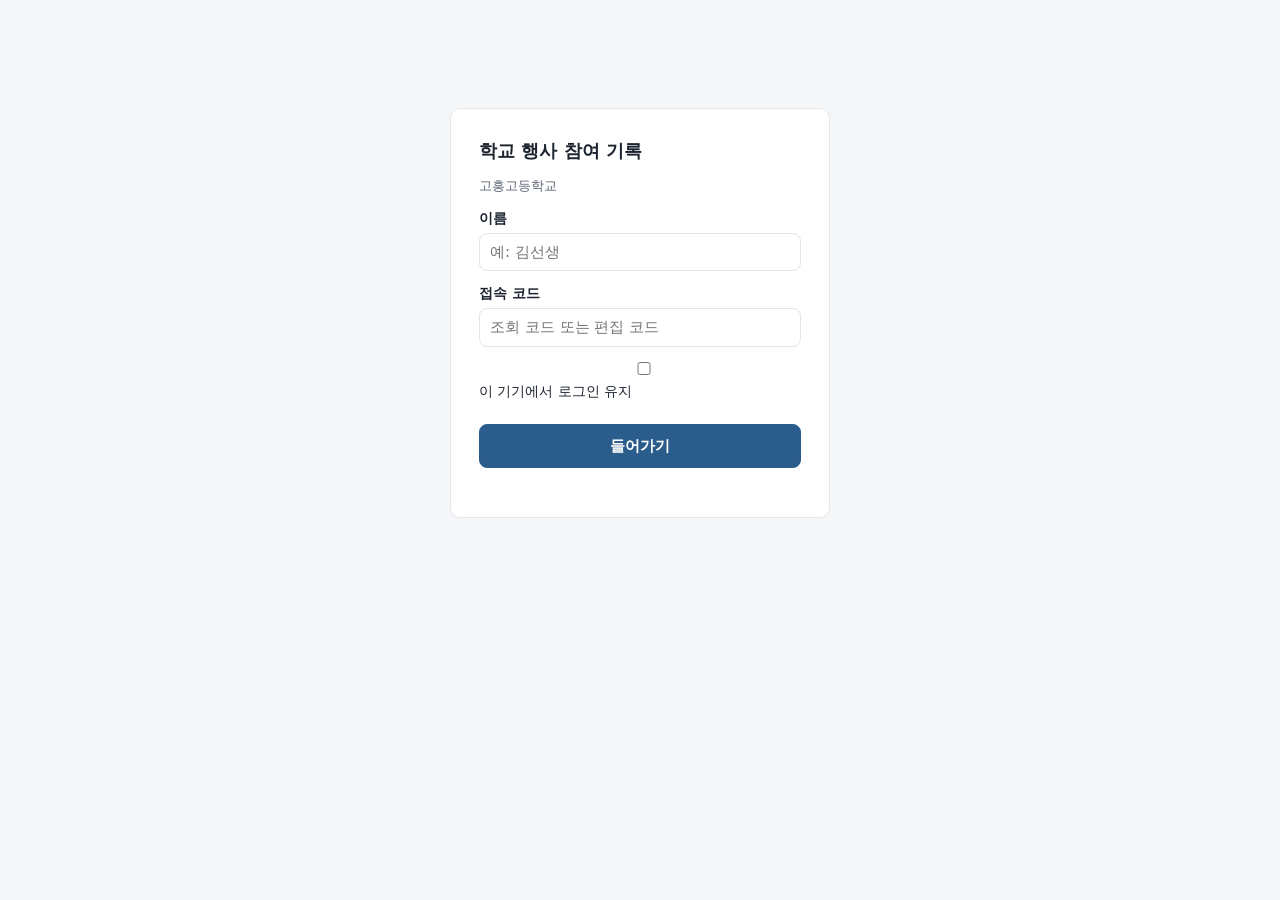
<file: index.html>
<!DOCTYPE html>
<html lang="ko">
<head>
<meta charset="utf-8">
<meta name="viewport" content="width=device-width, initial-scale=1">
<title>학교 행사 참여 기록</title>
<link rel="stylesheet" href="style.css">
</head>
<body>
<div id="app"><div class="boot">불러오는 중…</div></div>
<div id="print"></div>
<dialog id="dlg"></dialog>
<div id="toast" role="status" aria-live="polite"></div>
<script src="config.js"></script>
<script src="app.js"></script>
</body>
</html>
</file>
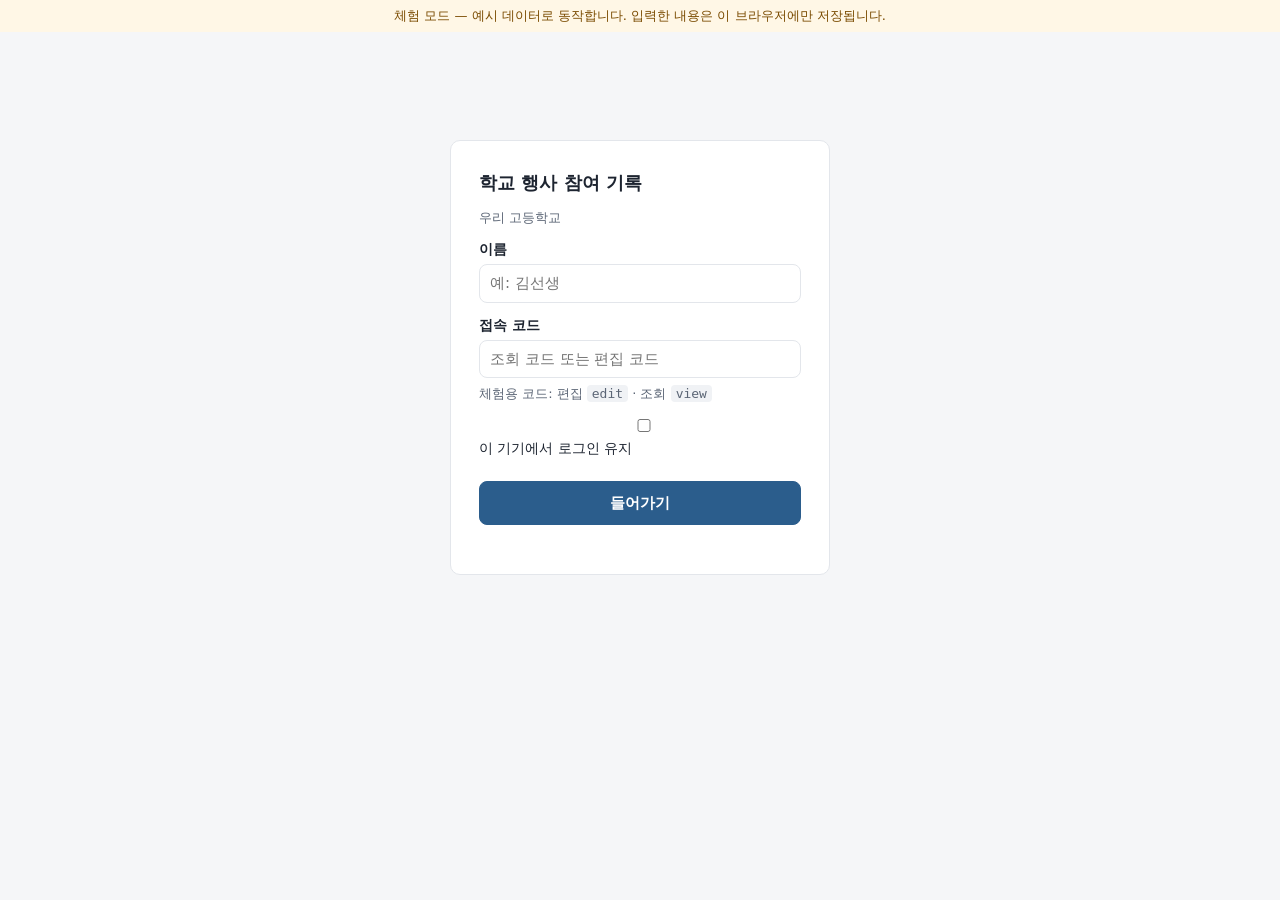
<file: Index.html>
<!DOCTYPE html>
<html lang="ko">
<head>
<base target="_top">
<meta charset="utf-8">
<style>
:root{
  --bg:#f5f6f8; --card:#fff; --ink:#1d2430; --sub:#5b6575; --line:#e3e6eb;
  --pri:#2b5d8c; --pri-2:#e8f0f8; --ok:#2e7d55; --warn:#b4541a; --bad:#c0392b;
  --r:10px;
  font-family:"Pretendard","Apple SD Gothic Neo","Malgun Gothic","Noto Sans KR",system-ui,sans-serif;
  color:var(--ink); background:var(--bg); font-size:15px; line-height:1.5;
}
*{box-sizing:border-box}
body{margin:0}
button,input,select,textarea{font:inherit;color:inherit}
button{cursor:pointer}
.boot{padding:40px;text-align:center;color:var(--sub)}

/* 상단 */
.top{background:var(--card);border-bottom:1px solid var(--line);position:sticky;top:0;z-index:5}
.top-in{max-width:1280px;margin:0 auto;padding:10px 20px;display:flex;align-items:center;gap:16px;flex-wrap:wrap}
.brand{font-weight:700;font-size:17px}
.brand small{display:block;font-weight:400;font-size:12px;color:var(--sub)}
.tabs{display:flex;gap:4px}
.tab{border:0;background:none;padding:8px 14px;border-radius:8px;color:var(--sub);font-weight:600}
.tab:hover{background:var(--bg)}
.tab.on{background:var(--pri-2);color:var(--pri)}
.spacer{flex:1}
.who{font-size:13px;color:var(--sub);display:flex;align-items:center;gap:8px}
.role{font-size:12px;padding:2px 8px;border-radius:99px;background:#eef1f4}
.role.edit{background:#e6f4ec;color:var(--ok)}
.demo-bar{background:#fff7e6;color:#7a4b00;font-size:13px;text-align:center;padding:6px}

main{max-width:1280px;margin:0 auto;padding:20px}
.card{background:var(--card);border:1px solid var(--line);border-radius:var(--r);padding:16px}
h2{font-size:18px;margin:0 0 12px}
h3{font-size:15px;margin:0 0 8px}
.muted{color:var(--sub)}
.small{font-size:13px}

/* 버튼, 입력 */
.btn{border:1px solid var(--line);background:#fff;padding:7px 12px;border-radius:8px;font-weight:600;white-space:nowrap}
.btn:hover{background:var(--bg)}
.btn.pri{background:var(--pri);border-color:var(--pri);color:#fff}
.btn.pri:hover{filter:brightness(1.08)}
.btn.danger{color:var(--bad)}
.btn.sm{padding:4px 9px;font-size:13px}
.btn:disabled{opacity:.5;cursor:default}
input[type=text],input[type=date],input[type=password],input[type=search],input[type=number],select,textarea{
  border:1px solid var(--line);border-radius:8px;padding:7px 10px;background:#fff;min-width:0}
textarea{width:100%;resize:vertical}
input:focus,select:focus,textarea:focus{outline:2px solid #9cc0e4;border-color:#9cc0e4}
.row{display:flex;gap:8px;align-items:center;flex-wrap:wrap}

/* 로그인 */
.login{max-width:380px;margin:12vh auto;padding:28px}
.login label{display:block;margin:12px 0 4px;font-weight:600;font-size:14px}
.login input{width:100%}
.login .btn{width:100%;margin-top:18px;padding:10px}
.err{color:var(--bad);font-size:13px;margin-top:8px;min-height:1em}

/* 학생별 조회 */
.split{display:grid;grid-template-columns:300px 1fr;gap:16px;align-items:start}
.side{position:sticky;top:76px;max-height:calc(100vh - 96px);display:flex;flex-direction:column}
.side .ctl{display:grid;grid-template-columns:1fr 1fr;gap:6px;margin-bottom:8px}
.side .ctl input{grid-column:1/3}
.stu-list{overflow:auto;flex:1;margin:0 -8px;padding:0 8px}
.stu{display:flex;align-items:center;gap:8px;width:100%;border:0;background:none;text-align:left;padding:7px 8px;border-radius:8px}
.stu:hover{background:var(--bg)}
.stu.on{background:var(--pri-2)}
.stu .no{color:var(--sub);font-size:13px;width:52px;font-variant-numeric:tabular-nums}
.stu .nm{flex:1}
.cnt{font-size:12px;background:#eef1f4;border-radius:99px;padding:1px 8px;color:var(--sub)}
.side-foot{border-top:1px solid var(--line);margin-top:8px;padding-top:8px;display:flex;gap:6px;flex-wrap:wrap}

.d-head{display:flex;align-items:flex-start;gap:12px;flex-wrap:wrap;margin-bottom:12px}
.d-head .nm{font-size:22px;font-weight:700}
.chips{display:flex;gap:6px;flex-wrap:wrap;margin:6px 0 12px}
.chip{border:1px solid var(--line);background:#fff;border-radius:99px;padding:3px 10px;font-size:13px}
.chip.on{background:var(--ink);color:#fff;border-color:var(--ink)}
.ev{border:1px solid var(--line);border-radius:var(--r);padding:12px 14px;margin-bottom:10px;background:#fff}
.ev-top{display:flex;gap:10px;align-items:baseline;flex-wrap:wrap}
.ev-date{color:var(--sub);font-size:13px;font-variant-numeric:tabular-nums;min-width:170px}
.ev-name{font-weight:700;flex:1}
.badge{font-size:12px;padding:1px 8px;border-radius:6px;background:#eef1f4;color:#465063;white-space:nowrap}
.b-자율{background:#e8f0f8;color:#2b5d8c}.b-진로{background:#eaf5ee;color:#2e7d55}
.b-동아리{background:#f3ecfa;color:#6b3fa0}.b-봉사{background:#fdf1e6;color:#a65a12}
.b-종합{background:#eef1f4;color:#465063}.b-수상{background:#fff4d6;color:#8a6200}
.memo{margin-top:8px;background:#f8f9fb;border-radius:8px;padding:8px 10px;font-size:14px;white-space:pre-wrap;position:relative}
.memo .btn{float:right;margin:0 0 4px 8px}
details{margin-top:6px;font-size:14px}
details summary{color:var(--sub);cursor:pointer}
details .txt{white-space:pre-wrap;padding:6px 0 0 4px}
.empty{padding:40px;text-align:center;color:var(--sub)}

/* 행사 관리 */
.toolbar{display:flex;gap:8px;flex-wrap:wrap;align-items:center;margin-bottom:12px}
.toolbar input[type=search]{flex:1;min-width:180px}
table{border-collapse:collapse;width:100%}
th,td{border-bottom:1px solid var(--line);padding:8px 10px;text-align:left;vertical-align:top}
th{font-size:13px;color:var(--sub);font-weight:600;background:#fafbfc;position:sticky;top:0}
tbody tr.click{cursor:pointer}
tbody tr.click:hover{background:#f7f9fc}
td.num{text-align:right;font-variant-numeric:tabular-nums}
.tbl-wrap{overflow:auto}

/* 대화상자 */
dialog{border:0;border-radius:14px;padding:0;width:min(920px,96vw);max-height:92vh;box-shadow:0 20px 60px rgba(0,0,0,.25)}
dialog::backdrop{background:rgba(20,28,40,.45)}
.dlg-h{display:flex;align-items:center;padding:14px 18px;border-bottom:1px solid var(--line);position:sticky;top:0;background:#fff;z-index:2}
.dlg-h h2{margin:0;flex:1}
.dlg-b{padding:16px 18px}
.dlg-f{display:flex;gap:8px;justify-content:flex-end;padding:12px 18px;border-top:1px solid var(--line);position:sticky;bottom:0;background:#fff}
.form{display:grid;grid-template-columns:repeat(4,1fr);gap:10px 12px}
.form label{display:flex;flex-direction:column;gap:4px;font-size:13px;font-weight:600;color:var(--sub)}
.form .s2{grid-column:span 2}.form .s4{grid-column:span 4}
.form input,.form select,.form textarea{color:var(--ink);font-weight:400}
.checks{display:flex;gap:12px;align-items:center;padding:6px 0;font-weight:400;color:var(--ink)}
.pp{margin-top:16px;border-top:1px dashed var(--line);padding-top:14px}
.pp-grid{display:grid;grid-template-columns:1fr 1fr;gap:14px}
.pick{display:grid;grid-template-columns:repeat(auto-fill,minmax(118px,1fr));gap:4px;max-height:260px;overflow:auto;border:1px solid var(--line);border-radius:8px;padding:6px;margin-top:6px}
.pick label{display:flex;gap:6px;align-items:center;font-size:13px;padding:3px 4px;border-radius:6px;cursor:pointer}
.pick label:hover{background:var(--bg)}
.pick label.on{background:var(--pri-2)}
.sel-list{display:flex;flex-wrap:wrap;gap:4px;max-height:200px;overflow:auto;margin-top:6px}
.sel{font-size:12px;background:var(--pri-2);color:var(--pri);border-radius:6px;padding:2px 4px 2px 8px;display:inline-flex;align-items:center;gap:2px}
.sel.miss{background:#fdecea;color:var(--bad)}
.sel button{border:0;background:none;color:inherit;padding:0 4px;font-size:14px;line-height:1}

/* 데이터 */
.grid2{display:grid;grid-template-columns:1fr 1fr;gap:16px}
.stat td,.stat th{text-align:center}
.preview{font-size:13px;margin-top:8px;max-height:200px;overflow:auto}
.preview table td,.preview table th{padding:3px 6px}
code{background:#f0f2f5;border-radius:4px;padding:1px 5px;font-size:13px}

#toast{position:fixed;left:50%;bottom:24px;transform:translateX(-50%) translateY(20px);background:#1d2430;color:#fff;
  padding:10px 16px;border-radius:10px;opacity:0;pointer-events:none;transition:.2s;z-index:50;max-width:90vw}
#toast.show{opacity:1;transform:translateX(-50%)}
#toast.bad{background:var(--bad)}
.busy{position:fixed;inset:0;background:rgba(255,255,255,.5);display:flex;align-items:center;justify-content:center;z-index:40;font-weight:600}

/* 인쇄 */
#print{display:none}
@media print{
  body>*:not(#print){display:none!important}
  #print{display:block;font-size:8.5pt;line-height:1.35}
  .p-page{page-break-after:always}
  .p-page:last-child{page-break-after:auto}
  .p-page h1{font-size:11.5pt;margin:0 0 3px}
  .p-page table{font-size:7.5pt}
  .p-page th{background:#eee;position:static;font-size:7.5pt}
  .p-page td,.p-page th{border:1px solid #999;padding:2px 4px}
  .p-page td:nth-child(-n+5),.p-page th:nth-child(-n+5){white-space:nowrap}
  .p-page .p-note{width:18%}
}

@media (max-width:860px){
  .split,.grid2,.pp-grid{grid-template-columns:1fr}
  .side{position:static;max-height:none}
  .stu-list{max-height:40vh}
  .form{grid-template-columns:1fr 1fr}
  .form .s4{grid-column:span 2}
  .ev-date{min-width:0;width:100%}
  main{padding:12px}
}

</style>
</head>
<body>
<div id="app"><div class="boot">불러오는 중…</div></div>
<div id="print"></div>
<dialog id="dlg"></dialog>
<div id="toast" role="status" aria-live="polite"></div>
<script>
// ── 설정: 학교 이름만 고치세요 ──
window.APP_CONFIG = { SCHOOL_NAME: "우리 고등학교" };
</script>
<script>'use strict';
/* 학교 행사 참여 기록 — 프런트엔드 (설치·빌드 없이 동작하는 단일 스크립트) */

const CFG = window.APP_CONFIG || {};
const API_URL = String(CFG.API_URL || '').trim();
const GAS = typeof google !== 'undefined' && google.script && google.script.run; // 구글 Apps Script 안에서 실행 중
const DEMO = !API_URL && !GAS;
const SCHOOL = CFG.SCHOOL_NAME || '우리 학교';
const CATS = ['자율', '동아리', '봉사', '진로', '종합', '수상', '기타'];
const EV_FIELDS = ['id','학년도','행사명','분류','대상','학년','시작일','종료일','주관부서','활동내용','생기부문구','비고','수정자','수정일시'];

const S = {
  user: '', code: '', role: null, year: '', tab: 'students',
  db: { events: [], students: [], parts: [] },
  f: { grade: '', cls: '', q: '', cat: '' },     // 학생 조회 필터
  sel: null,                                      // 선택한 학생 key
  ef: { q: '', cat: '', dept: '' },               // 행사 필터
  edit: null,                                     // 편집 중인 행사
};
let IX = null;

/* ---------- 작은 도구들 ---------- */
const $ = (s, el = document) => el.querySelector(s);
const $$ = (s, el = document) => [...el.querySelectorAll(s)];
const esc = s => String(s ?? '').replace(/[&<>"']/g, c => ({ '&': '&amp;', '<': '&lt;', '>': '&gt;', '"': '&quot;', "'": '&#39;' }[c]));
const store = {
  get(k) { try { return JSON.parse(localStorage.getItem(k)); } catch (e) { return null; } },
  set(k, v) { try { localStorage.setItem(k, JSON.stringify(v)); } catch (e) {} },
  del(k) { try { localStorage.removeItem(k); } catch (e) {} },
};
const numSort = (a, b) => String(a).localeCompare(String(b), 'ko', { numeric: true });
const byStu = (a, b) => numSort(a.학번, b.학번);
const byDate = (a, b) => (a.시작일 || '9999').localeCompare(b.시작일 || '9999') || numSort(a.행사명, b.행사명);
const uniq = a => [...new Set(a)];

function toast(msg, bad) {
  const t = $('#toast');
  t.textContent = msg; t.className = 'show' + (bad ? ' bad' : '');
  clearTimeout(toast._t); toast._t = setTimeout(() => t.className = '', bad ? 4500 : 2200);
}
function busy(on, msg = '저장 중…') {
  let b = $('.busy');
  if (on && !b) { b = document.createElement('div'); b.className = 'busy'; b.textContent = msg; document.body.append(b); }
  if (!on && b) b.remove();
}
function normDate(v) {
  v = String(v ?? '').trim();
  if (!v) return '';
  if (/^\d{5}$/.test(v)) { // 엑셀 날짜 일련번호
    const d = new Date(Date.UTC(1899, 11, 30) + Number(v) * 864e5);
    return d.toISOString().slice(0, 10);
  }
  const m = v.match(/(\d{4})\D+(\d{1,2})\D+(\d{1,2})/);
  return m ? `${m[1]}-${m[2].padStart(2, '0')}-${m[3].padStart(2, '0')}` : v;
}
const fmtD = d => d ? d.replace(/-/g, '.') : '';
const period = e => fmtD(e.시작일) + (e.종료일 && e.종료일 !== e.시작일 ? ' ~ ' + fmtD(e.종료일) : '');
function schoolYearOf(d) {
  const m = String(d || '').match(/^(\d{4})-(\d{2})/);
  if (!m) return '';
  return String(Number(m[2]) < 3 ? Number(m[1]) - 1 : Number(m[1]));
}
function curSchoolYear() {
  const n = new Date();
  return String(n.getMonth() < 2 ? n.getFullYear() - 1 : n.getFullYear());
}
async function copyText(text) {
  try { await navigator.clipboard.writeText(text); }
  catch (e) {
    const ta = document.createElement('textarea'); ta.value = text; document.body.append(ta);
    ta.select(); document.execCommand('copy'); ta.remove();
  }
  toast('복사했습니다');
}
function download(name, text) {
  const blob = new Blob(['﻿' + text], { type: 'text/csv;charset=utf-8' });
  const a = document.createElement('a');
  a.href = URL.createObjectURL(blob); a.download = name; a.click();
  setTimeout(() => URL.revokeObjectURL(a.href), 1000);
}
const csvCell = v => /[",\n\r]/.test(String(v ?? '')) ? '"' + String(v).replace(/"/g, '""') + '"' : String(v ?? '');
const toCSV = rows => rows.map(r => r.map(csvCell).join(',')).join('\r\n');

/** 엑셀에서 복사한 표(탭 구분) 또는 CSV를 읽기. 따옴표 안 줄바꿈도 처리 */
function parseTable(text) {
  text = String(text || '').replace(/\r\n?/g, '\n');
  const first = text.split('\n')[0] || '';
  const sep = first.includes('\t') ? '\t' : ',';
  const rows = []; let row = [], cell = '', q = false;
  for (let i = 0; i < text.length; i++) {
    const c = text[i];
    if (q) {
      if (c === '"') { if (text[i + 1] === '"') { cell += '"'; i++; } else q = false; }
      else cell += c;
    } else if (c === '"' && cell === '') q = true;
    else if (c === sep) { row.push(cell); cell = ''; }
    else if (c === '\n') { row.push(cell); rows.push(row); row = []; cell = ''; }
    else cell += c;
  }
  if (cell !== '' || row.length) { row.push(cell); rows.push(row); }
  return rows.map(r => r.map(c => c.trim())).filter(r => r.some(Boolean));
}

/* ---------- 데이터 색인 ---------- */
function buildIndex() {
  const { events, students, parts } = S.db;
  const stuByKey = new Map(students.map(s => [s.학년도 + '|' + s.학번, s]));
  const partsByEv = new Map();
  parts.forEach(p => {
    if (!partsByEv.has(p.행사id)) partsByEv.set(p.행사id, new Set());
    partsByEv.get(p.행사id).add(p.학번);
  });
  const years = uniq([...events.map(e => e.학년도), ...students.map(s => s.학년도)].filter(Boolean)).sort().reverse();
  IX = { stuByKey, partsByEv, years };
  if (!S.year || !years.includes(S.year)) S.year = years[0] || curSchoolYear();
}
const skey = s => s.학년도 + '|' + s.학번;
const yearStudents = y => S.db.students.filter(s => s.학년도 === String(y)).sort(byStu);
const yearEvents = y => S.db.events.filter(e => e.학년도 === String(y)).sort(byDate);
const gradesOf = ev => String(ev.학년 || '').split(/[^0-9]+/).filter(Boolean);
const isAll = ev => String(ev.대상 || '').trim() === '전체';
function includes(ev, st) {
  if (ev.학년도 !== st.학년도) return false;
  if (isAll(ev)) { const g = gradesOf(ev); return !g.length || g.includes(String(st.학년)); }
  return !!IX.partsByEv.get(ev.id)?.has(st.학번);
}
function participants(ev) {
  if (isAll(ev)) return yearStudents(ev.학년도).filter(s => includes(ev, s));
  return [...(IX.partsByEv.get(ev.id) || [])]
    .map(h => IX.stuByKey.get(ev.학년도 + '|' + h) || { 학년도: ev.학년도, 학번: h, 이름: '(명단에 없음)', missing: true })
    .sort(byStu);
}
const partCount = ev => isAll(ev) ? participants(ev).length : (IX.partsByEv.get(ev.id)?.size || 0);
const studentEvents = st => yearEvents(st.학년도).filter(e => includes(e, st));
const stuLabel = s => s.missing ? `${s.학번} ${s.이름}` : `${s.학년}학년 ${s.반}반 ${s.번호}번 ${s.이름}`;
const targetLabel = e => (gradesOf(e).length ? gradesOf(e).join('·') + '학년 ' : '') + (e.대상 || '선택');

/* ---------- 서버 통신 ---------- */
async function call(action, payload = {}) {
  const body = { action, code: S.code, user: S.user, ...payload };
  if (DEMO) return Demo.call(body);
  if (GAS) return new Promise((resolve, reject) => {
    google.script.run
      .withSuccessHandler(txt => { const j = JSON.parse(txt); j.ok ? resolve(j) : reject(new Error(j.error || '오류가 발생했습니다.')); })
      .withFailureHandler(e => reject(new Error((e && e.message) || '서버 오류가 발생했습니다.')))
      .api(body);
  });
  let res;
  try {
    res = await fetch(API_URL, { method: 'POST', body: JSON.stringify(body) }); // text/plain → CORS 사전요청 없음
  } catch (e) { throw new Error('서버에 연결할 수 없습니다. 인터넷 연결이나 API 주소를 확인하세요.'); }
  const j = await res.json().catch(() => ({ ok: false, error: '서버 응답을 읽을 수 없습니다.' }));
  if (!j.ok) throw new Error(j.error || '오류가 발생했습니다.');
  return j;
}
async function reload() {
  const r = await call('load');
  S.role = r.role;
  S.db = { events: r.events || [], students: r.students || [], parts: r.parts || [] };
  buildIndex();
}

/* ---------- 로그인 ---------- */
function renderLogin(err = '') {
  const saved = store.get('login') || {};
  $('#app').innerHTML = `
    ${DEMO ? '<div class="demo-bar">체험 모드 — 예시 데이터로 동작합니다. 입력한 내용은 이 브라우저에만 저장됩니다.</div>' : ''}
    <form class="card login" id="loginForm">
      <h2>학교 행사 참여 기록</h2>
      <div class="muted small">${esc(SCHOOL)}</div>
      <label for="lgName">이름</label>
      <input type="text" id="lgName" value="${esc(S.user || saved.user || '')}" placeholder="예: 김선생" autocomplete="name" required>
      <label for="lgCode">접속 코드</label>
      <input type="password" id="lgCode" placeholder="조회 코드 또는 편집 코드" required>
      ${DEMO ? '<div class="muted small" style="margin-top:6px">체험용 코드: 편집 <code>edit</code> · 조회 <code>view</code></div>' : ''}
      <label class="row small" style="font-weight:400"><input type="checkbox" id="lgKeep" ${saved.code ? 'checked' : ''}> 이 기기에서 로그인 유지</label>
      <button class="btn pri" type="submit">들어가기</button>
      <div class="err">${esc(err)}</div>
    </form>`;
  $('#loginForm').onsubmit = async ev => {
    ev.preventDefault();
    S.user = $('#lgName').value.trim();
    S.code = $('#lgCode').value.trim();
    const btn = $('#loginForm button'); btn.disabled = true; btn.textContent = '확인 중…';
    try {
      await reload();
      store.set('login', { user: S.user, code: $('#lgKeep').checked ? S.code : '' });
      renderApp();
    } catch (e) { renderLogin(e.message); }
  };
}
function logout() {
  const s = store.get('login') || {};
  store.set('login', { user: s.user });
  S.code = ''; S.role = null; renderLogin();
}

/* ---------- 앱 틀 ---------- */
function renderApp() {
  const canEdit = S.role === 'edit';
  const years = uniq([...IX.years, S.year]).sort().reverse();
  $('#app').innerHTML = `
    ${DEMO ? '<div class="demo-bar">체험 모드 — 예시 데이터입니다. 실제 사용은 README의 설치 방법을 따라 주세요.</div>' : ''}
    <header class="top"><div class="top-in">
      <div class="brand">행사 참여 기록<small>${esc(SCHOOL)}</small></div>
      <select id="yearSel" aria-label="학년도">${years.map(y => `<option value="${y}" ${y === S.year ? 'selected' : ''}>${y}학년도</option>`).join('')}</select>
      <nav class="tabs">
        ${[['students', '학생별 조회'], ['events', '행사 관리'], ['data', '명단·가져오기']]
          .map(([k, t]) => `<button class="tab ${S.tab === k ? 'on' : ''}" data-tab="${k}">${t}</button>`).join('')}
      </nav>
      <div class="spacer"></div>
      <div class="who">${esc(S.user)} <span class="role ${canEdit ? 'edit' : ''}">${canEdit ? '편집' : '조회'}</span>
        <button class="btn sm" id="refreshBtn" title="다른 선생님이 바꾼 내용 불러오기">새로고침</button>
        <button class="btn sm" id="logoutBtn">나가기</button></div>
    </div></header>
    <main id="main"></main>`;
  $('#yearSel').onchange = e => { S.year = e.target.value; S.sel = null; S.f.grade = S.f.cls = ''; renderTab(); };
  $$('.tab').forEach(b => b.onclick = () => { S.tab = b.dataset.tab; renderApp(); });
  $('#logoutBtn').onclick = logout;
  $('#refreshBtn').onclick = async () => {
    busy(true, '불러오는 중…');
    try { await reload(); renderApp(); toast('최신 내용으로 바꿨습니다'); } catch (e) { toast(e.message, true); }
    busy(false);
  };
  renderTab();
}
function renderTab() {
  ({ students: renderStudents, events: renderEvents, data: renderData })[S.tab]();
}

/* ========== 1. 학생별 조회 ========== */
function renderStudents() {
  const studs = yearStudents(S.year);
  const grades = uniq(studs.map(s => s.학년)).sort(numSort);
  if (S.f.grade && !grades.includes(S.f.grade)) S.f.grade = '';
  const classes = uniq(studs.filter(s => !S.f.grade || s.학년 === S.f.grade).map(s => s.반)).sort(numSort);
  if (S.f.cls && !classes.includes(S.f.cls)) S.f.cls = '';
  $('#main').innerHTML = `
    <div class="split">
      <aside class="card side">
        <div class="ctl">
          <select id="fGrade"><option value="">전체 학년</option>${grades.map(g => `<option ${g === S.f.grade ? 'selected' : ''} value="${g}">${g}학년</option>`).join('')}</select>
          <select id="fCls"><option value="">전체 반</option>${classes.map(c => `<option ${c === S.f.cls ? 'selected' : ''} value="${c}">${c}반</option>`).join('')}</select>
          <input type="search" id="fQ" placeholder="이름 또는 학번 검색" value="${esc(S.f.q)}">
        </div>
        <div class="stu-list" id="stuList"></div>
        <div class="side-foot">
          <button class="btn sm" id="classPrint" ${S.f.cls ? '' : 'disabled title="학년과 반을 먼저 고르세요"'}>반 전체 인쇄</button>
          <button class="btn sm" id="classCsv" ${S.f.cls ? '' : 'disabled title="학년과 반을 먼저 고르세요"'}>반 전체 엑셀(CSV)</button>
        </div>
      </aside>
      <section id="detail"></section>
    </div>`;
  $('#fGrade').onchange = e => { S.f.grade = e.target.value; S.f.cls = ''; renderStudents(); };
  $('#fCls').onchange = e => { S.f.cls = e.target.value; renderStudents(); };
  $('#fQ').oninput = e => { S.f.q = e.target.value; renderStuList(); };
  $('#classPrint').onclick = () => printStudents(filteredStudents());
  $('#classCsv').onclick = () => classCsv(filteredStudents());
  renderStuList();
  renderDetail();
}
function filteredStudents() {
  const q = S.f.q.trim();
  return yearStudents(S.year).filter(s =>
    (!S.f.grade || s.학년 === S.f.grade) && (!S.f.cls || s.반 === S.f.cls) &&
    (!q || s.이름.includes(q) || s.학번.includes(q)));
}
function renderStuList() {
  const list = filteredStudents();
  const el = $('#stuList');
  if (!yearStudents(S.year).length) {
    el.innerHTML = `<div class="empty small">${S.year}학년도 학생 명단이 없습니다.<br>'명단·가져오기'에서 올려 주세요.</div>`;
    return;
  }
  el.innerHTML = list.slice(0, 600).map(s => `
    <button class="stu ${S.sel === skey(s) ? 'on' : ''}" data-k="${esc(skey(s))}">
      <span class="no">${esc(s.학번)}</span><span class="nm">${esc(s.이름)}</span>
      <span class="cnt">${studentEvents(s).length}</span>
    </button>`).join('') || '<div class="empty small">검색 결과가 없습니다.</div>';
  $$('.stu', el).forEach(b => b.onclick = () => {
    S.sel = b.dataset.k; S.f.cat = '';
    $$('.stu', el).forEach(x => x.classList.toggle('on', x === b));
    renderDetail();
    if (innerWidth < 860) $('#detail').scrollIntoView({ behavior: 'smooth' });
  });
}
function renderDetail() {
  const el = $('#detail');
  const st = S.sel && IX.stuByKey.get(S.sel);
  if (!st || st.학년도 !== S.year) {
    el.innerHTML = `<div class="card empty">목록에서 학생을 고르면 참여한 행사가 나타납니다.</div>`;
    return;
  }
  const evs = studentEvents(st);
  const cats = uniq(evs.map(e => e.분류).filter(Boolean));
  const shown = evs.filter(e => !S.f.cat || e.분류 === S.f.cat);
  el.innerHTML = `
    <div class="card">
      <div class="d-head">
        <div style="flex:1">
          <div class="muted small">${esc(st.학년도)}학년도 · 학번 ${esc(st.학번)}</div>
          <div class="nm">${esc(st.학년)}학년 ${esc(st.반)}반 ${esc(st.번호)}번 ${esc(st.이름)}</div>
          <div class="muted small">참여 행사 ${evs.length}건</div>
        </div>
        <button class="btn" id="copyAll" ${evs.some(e => e.생기부문구) ? '' : 'disabled'}>생기부 문구 모두 복사</button>
        <button class="btn" id="printOne">인쇄</button>
      </div>
      <div class="chips">
        <button class="chip ${!S.f.cat ? 'on' : ''}" data-cat="">전체 ${evs.length}</button>
        ${cats.map(c => `<button class="chip ${S.f.cat === c ? 'on' : ''}" data-cat="${esc(c)}">${esc(c)} ${evs.filter(e => e.분류 === c).length}</button>`).join('')}
      </div>
      ${shown.map((e, i) => `
        <div class="ev">
          <div class="ev-top">
            <span class="ev-date">${esc(period(e))}</span>
            <span class="ev-name">${esc(e.행사명)}</span>
            ${e.분류 ? `<span class="badge b-${esc(e.분류)}">${esc(e.분류)}</span>` : ''}
            <span class="badge">${esc(targetLabel(e))}</span>
            <span class="muted small">${esc(e.주관부서)}</span>
          </div>
          ${e.생기부문구 ? `<div class="memo"><button class="btn sm" data-copy="${i}">복사</button>${esc(e.생기부문구)}</div>` : ''}
          ${e.활동내용 ? `<details><summary>활동 내용</summary><div class="txt">${esc(e.활동내용)}</div></details>` : ''}
        </div>`).join('') || '<div class="empty">참여한 행사가 없습니다.</div>'}
    </div>`;
  $$('.chip', el).forEach(c => c.onclick = () => { S.f.cat = c.dataset.cat; renderDetail(); });
  $$('[data-copy]', el).forEach(b => b.onclick = () => copyText(shown[b.dataset.copy].생기부문구));
  $('#copyAll').onclick = () => copyText(shown.filter(e => e.생기부문구).map(e => `[${e.행사명} ${period(e)}]\n${e.생기부문구}`).join('\n\n'));
  $('#printOne').onclick = () => printStudents([st]);
}
function printStudents(list) {
  if (!list.length) return toast('인쇄할 학생이 없습니다', true);
  $('#print').innerHTML = list.map(st => {
    const evs = studentEvents(st);
    return `<div class="p-page">
      <h1>${esc(st.학년도)}학년도 창의적 체험활동 참여 기록</h1>
      <p>${esc(st.학년)}학년 ${esc(st.반)}반 ${esc(st.번호)}번 ${esc(st.이름)} (학번 ${esc(st.학번)}) · 참여 ${evs.length}건</p>
      <table><thead><tr><th>#</th><th>행사명</th><th>분류</th><th>기간</th><th>주관</th><th>생기부 문구</th><th class="p-note">비고</th></tr></thead><tbody>
      ${evs.map((e, i) => `<tr><td>${i + 1}</td><td>${esc(e.행사명)}</td><td>${esc(e.분류)}</td><td>${esc(period(e))}</td><td>${esc(e.주관부서)}</td><td style="white-space:pre-wrap">${esc(e.생기부문구)}</td><td class="p-note" style="white-space:pre-wrap">${esc(e.비고)}</td></tr>`).join('')}
      </tbody></table></div>`;
  }).join('');
  window.print();
}
function classCsv(list) {
  const rows = [['학번', '학년', '반', '번호', '이름', '행사명', '분류', '대상', '시작일', '종료일', '주관부서', '생기부문구']];
  list.forEach(st => studentEvents(st).forEach(e =>
    rows.push([st.학번, st.학년, st.반, st.번호, st.이름, e.행사명, e.분류, targetLabel(e), e.시작일, e.종료일, e.주관부서, e.생기부문구])));
  download(`${S.year}_${S.f.grade}학년${S.f.cls}반_행사참여.csv`, toCSV(rows));
}

/* ========== 2. 행사 관리 ========== */
function renderEvents() {
  const canEdit = S.role === 'edit';
  const evs = yearEvents(S.year);
  const depts = uniq(evs.map(e => e.주관부서).filter(Boolean)).sort();
  const cats = uniq([...CATS, ...evs.map(e => e.분류).filter(Boolean)]);
  $('#main').innerHTML = `
    <div class="card">
      <div class="toolbar">
        <input type="search" id="eQ" placeholder="행사명 검색" value="${esc(S.ef.q)}">
        <select id="eCat"><option value="">모든 분류</option>${cats.map(c => `<option ${c === S.ef.cat ? 'selected' : ''}>${esc(c)}</option>`).join('')}</select>
        <select id="eDept"><option value="">모든 주관부서</option>${depts.map(c => `<option ${c === S.ef.dept ? 'selected' : ''}>${esc(c)}</option>`).join('')}</select>
        <button class="btn" id="eCsv">목록 엑셀(CSV)</button>
        ${canEdit ? '<button class="btn pri" id="eNew">+ 새 행사</button>' : ''}
      </div>
      <div class="tbl-wrap"><table>
        <thead><tr><th>기간</th><th>행사명</th><th>분류</th><th>대상</th><th>주관부서</th><th class="num">참여</th><th>비고</th><th>최근 수정</th></tr></thead>
        <tbody id="eBody"></tbody>
      </table></div>
    </div>`;
  const draw = () => {
    const q = S.ef.q.trim();
    const list = evs.filter(e => (!q || e.행사명.includes(q)) && (!S.ef.cat || e.분류 === S.ef.cat) && (!S.ef.dept || e.주관부서 === S.ef.dept));
    $('#eBody').innerHTML = list.map(e => `
      <tr class="click" data-id="${esc(e.id)}">
        <td class="small" style="white-space:nowrap">${esc(period(e))}</td>
        <td><b>${esc(e.행사명)}</b></td>
        <td>${e.분류 ? `<span class="badge b-${esc(e.분류)}">${esc(e.분류)}</span>` : ''}</td>
        <td class="small">${esc(targetLabel(e))}</td>
        <td class="small">${esc(e.주관부서)}</td>
        <td class="num">${partCount(e)}명</td>
        <td class="small" style="max-width:220px;white-space:pre-wrap">${esc(e.비고)}</td>
        <td class="small muted">${esc(e.수정자)}${e.수정일시 ? '<br>' + esc(e.수정일시) : ''}</td>
      </tr>`).join('') || `<tr><td colspan="8" class="empty">${S.year}학년도 행사가 없습니다.</td></tr>`;
    $$('#eBody tr.click').forEach(tr => tr.onclick = () => openEvent(S.db.events.find(e => e.id === tr.dataset.id)));
  };
  $('#eQ').oninput = e => { S.ef.q = e.target.value; draw(); };
  $('#eCat').onchange = e => { S.ef.cat = e.target.value; draw(); };
  $('#eDept').onchange = e => { S.ef.dept = e.target.value; draw(); };
  $('#eCsv').onclick = () => download(`${S.year}_행사목록.csv`, toCSV([
    ['행사명', '분류', '대상', '학년', '시작일', '종료일', '주관부서', '참여인원', '활동내용', '생기부문구', '비고'],
    ...evs.map(e => [e.행사명, e.분류, e.대상, e.학년, e.시작일, e.종료일, e.주관부서, partCount(e), e.활동내용, e.생기부문구, e.비고])]));
  if (canEdit) $('#eNew').onclick = () => openEvent(null);
  draw();
}

function openEvent(ev) {
  const canEdit = S.role === 'edit';
  const isNew = !ev;
  ev = ev ? { ...ev } : { 학년도: S.year, 대상: '선택', 분류: '자율', 학년: '' };
  S.edit = { ev, sel: new Set(isAll(ev) ? [] : [...(IX.partsByEv.get(ev.id) || [])]), pg: '', pc: '', hadParts: !!IX.partsByEv.get(ev.id)?.size };
  const depts = uniq(S.db.events.map(e => e.주관부서).filter(Boolean)).sort();
  const dis = canEdit ? '' : 'disabled';
  const allGrades = uniq(['1', '2', '3', ...yearStudents(ev.학년도).map(s => s.학년)]).sort(numSort);
  const g = gradesOf(ev);
  const dlg = $('#dlg');
  dlg.innerHTML = `
    <div class="dlg-h"><h2>${isNew ? '새 행사' : esc(ev.행사명)}</h2><button class="btn sm" data-close>닫기</button></div>
    <div class="dlg-b">
      <div class="form" id="evForm">
        <label class="s2">행사명 *<input type="text" name="행사명" value="${esc(ev.행사명)}" ${dis}></label>
        <label>분류<input type="text" name="분류" list="catList" value="${esc(ev.분류)}" ${dis}></label>
        <label>학년도<input type="number" name="학년도" value="${esc(ev.학년도)}" ${dis}></label>
        <label>시작일<input type="date" name="시작일" value="${esc(ev.시작일)}" ${dis}></label>
        <label>종료일<input type="date" name="종료일" value="${esc(ev.종료일)}" ${dis}></label>
        <label class="s2">주관부서<input type="text" name="주관부서" list="deptList" value="${esc(ev.주관부서)}" ${dis}></label>
        <label class="s2">대상
          <div class="checks">
            <label class="row"><input type="radio" name="대상" value="선택" ${!isAll(ev) ? 'checked' : ''} ${dis}> 참여 학생만 (명단 등록)</label>
            <label class="row"><input type="radio" name="대상" value="전체" ${isAll(ev) ? 'checked' : ''} ${dis}> 전체 학생</label>
          </div></label>
        <label class="s2">해당 학년 <span class="muted" style="font-weight:400">(아무것도 안 고르면 전 학년)</span>
          <div class="checks">${allGrades.map(x => `<label class="row"><input type="checkbox" name="학년" value="${x}" ${g.includes(x) ? 'checked' : ''} ${dis}> ${x}학년</label>`).join('')}</div></label>
        <label class="s4">활동 내용<textarea name="활동내용" rows="3" ${dis}>${esc(ev.활동내용)}</textarea></label>
        <label class="s4">생기부 공통 문구<textarea name="생기부문구" rows="3" ${dis}>${esc(ev.생기부문구)}</textarea></label>
        <label class="s4">비고<input type="text" name="비고" value="${esc(ev.비고)}" ${dis}></label>
      </div>
      <datalist id="catList">${CATS.map(c => `<option value="${c}">`).join('')}</datalist>
      <datalist id="deptList">${depts.map(c => `<option value="${esc(c)}">`).join('')}</datalist>
      <div class="pp" id="pp"></div>
      ${!isNew && ev.수정자 ? `<p class="muted small">최근 수정: ${esc(ev.수정자)} ${esc(ev.수정일시)}</p>` : ''}
    </div>
    <div class="dlg-f">
      ${canEdit && !isNew ? '<button class="btn danger" id="evDel" style="margin-right:auto">행사 삭제</button>' : ''}
      <button class="btn" data-close>${canEdit ? '취소' : '닫기'}</button>
      ${canEdit ? '<button class="btn pri" id="evSave">저장</button>' : ''}
    </div>`;
  $$('[data-close]', dlg).forEach(b => b.onclick = () => dlg.close());
  $$('#evForm input[name=대상], #evForm input[name=학년], #evForm input[name=학년도]', dlg).forEach(i => i.onchange = () => { readForm(); renderPP(); });
  if (canEdit) {
    $('#evSave').onclick = saveEvent;
    if (!isNew) $('#evDel').onclick = deleteEvent;
  }
  renderPP();
  if (!dlg.open) dlg.showModal();
  dlg.scrollTop = 0;
}
function readForm() {
  const f = $('#evForm'); const ev = S.edit.ev;
  ['행사명', '분류', '학년도', '시작일', '종료일', '주관부서', '활동내용', '생기부문구', '비고'].forEach(k => ev[k] = f.querySelector(`[name="${k}"]`).value.trim());
  ev.대상 = f.querySelector('[name=대상]:checked').value;
  ev.학년 = $$('[name=학년]:checked', f).map(i => i.value).join(',');
  if (!ev.학년도 && ev.시작일) ev.학년도 = schoolYearOf(ev.시작일);
  return ev;
}
function renderPP() {
  const E = S.edit, ev = E.ev, canEdit = S.role === 'edit';
  const el = $('#pp');
  const studs = yearStudents(ev.학년도 || S.year);
  if (isAll(ev)) {
    const n = studs.filter(s => includes({ ...ev, 학년도: String(ev.학년도) }, s)).length;
    el.innerHTML = `<h3>참여 학생</h3><p class="muted">전체 대상 행사입니다. ${esc(ev.학년도)}학년도 ${gradesOf(ev).length ? gradesOf(ev).join('·') + '학년' : '전 학년'} 학생 <b>${n}명</b>이 자동으로 참여한 것으로 표시됩니다.</p>`;
    return;
  }
  const grades = uniq(studs.map(s => s.학년)).sort(numSort);
  if (!E.pg) E.pg = gradesOf(ev)[0] || grades[0] || '';
  const classes = uniq(studs.filter(s => s.학년 === E.pg).map(s => s.반)).sort(numSort);
  if (!classes.includes(E.pc)) E.pc = classes[0] || '';
  const inCls = studs.filter(s => s.학년 === E.pg && s.반 === E.pc);
  const selList = [...E.sel].map(h => IX.stuByKey.get(ev.학년도 + '|' + h) || { 학번: h, 이름: '명단에 없음', missing: true }).sort(byStu);
  const missing = selList.filter(s => s.missing).length;

  el.innerHTML = `
    <h3>참여 학생 <span class="cnt">${E.sel.size}명</span></h3>
    ${canEdit ? `
    <div class="pp-grid">
      <div>
        <div class="row">
          <select id="pg">${grades.map(x => `<option ${x === E.pg ? 'selected' : ''} value="${x}">${x}학년</option>`).join('')}</select>
          <select id="pc">${classes.map(x => `<option ${x === E.pc ? 'selected' : ''} value="${x}">${x}반</option>`).join('')}</select>
          <button class="btn sm" id="pAll">반 전체 선택</button>
          <button class="btn sm" id="pNone">반 전체 해제</button>
        </div>
        <div class="pick" id="pick">${inCls.map(s => `
          <label class="${E.sel.has(s.학번) ? 'on' : ''}"><input type="checkbox" value="${esc(s.학번)}" ${E.sel.has(s.학번) ? 'checked' : ''}>${esc(s.번호)}. ${esc(s.이름)}</label>`).join('')
          || '<span class="muted small">이 학년도 학생 명단이 없습니다.</span>'}</div>
      </div>
      <div>
        <div class="small muted">학번 또는 학년·반·번호 붙여넣기 (한 줄에 한 명, 엑셀 열 복사도 됩니다)</div>
        <textarea id="pPaste" rows="5" placeholder="1107&#10;1123 1125&#10;3학년 2반 7번&#10;3 2 8&#10;…"></textarea>
        <div class="row" style="margin-top:6px">
          <button class="btn sm" id="pAdd">추가</button>
          <button class="btn sm" id="pRemove">빼기</button>
          <button class="btn sm danger" id="pClear" style="margin-left:auto">모두 지우기</button>
        </div>
      </div>
    </div>` : ''}
    ${missing ? `<p class="small" style="color:var(--bad)">명단에 없는 학번 ${missing}개가 있습니다. 학번을 확인하거나 학생 명단을 올려 주세요.</p>` : ''}
    <div class="sel-list">${selList.map(s => `<span class="sel ${s.missing ? 'miss' : ''}" title="${esc(stuLabel(s))}">${esc(s.학번)} ${esc(s.이름)}${canEdit ? `<button data-rm="${esc(s.학번)}" aria-label="빼기">×</button>` : ''}</span>`).join('')
      || '<span class="muted small">아직 등록된 학생이 없습니다.</span>'}</div>`;
  if (!canEdit) return;
  $('#pg').onchange = e => { E.pg = e.target.value; E.pc = ''; renderPP(); };
  $('#pc').onchange = e => { E.pc = e.target.value; renderPP(); };
  $$('#pick input').forEach(i => i.onchange = () => { i.checked ? E.sel.add(i.value) : E.sel.delete(i.value); renderPP(); });
  $('#pAll').onclick = () => { inCls.forEach(s => E.sel.add(s.학번)); renderPP(); };
  $('#pNone').onclick = () => { inCls.forEach(s => E.sel.delete(s.학번)); renderPP(); };
  // 한 줄씩: "3학년 1반 5번" / 학번(4~6자리) / "3 1 5", "3-1-5", 엑셀 학년·반·번호 열
  const pasted = () => {
    const ids = [], bad = [];
    const find = (g, c, n) => studs.find(s => +s.학년 === +g && +s.반 === +c && +s.번호 === +n);
    String($('#pPaste').value).split(/\r?\n/).forEach(line => {
      line = line.trim(); if (!line) return;
      const named = [...line.matchAll(/(\d)\s*학년\s*(\d{1,2})\s*반\s*(\d{1,2})\s*번?/g)];
      if (named.length) { named.forEach(m => { const s = find(m[1], m[2], m[3]); s ? ids.push(s.학번) : bad.push(m[0].trim()); }); return; }
      const hb = line.match(/\d{4,6}/g);
      if (hb) { ids.push(...hb); return; }
      const nums = line.match(/\d+/g) || [];
      const s = nums.length >= 3 && nums.slice(0, 3).every(x => x.length <= 2) && find(nums[0], nums[1], nums[2]);
      s ? ids.push(s.학번) : bad.push(line);
    });
    return { ids, bad };
  };
  const pasteRun = (verb, fn) => {
    const { ids, bad } = pasted(); ids.forEach(fn); renderPP();
    const msg = bad.length ? ` · 인식 못 한 줄 ${bad.length}개: ${bad.slice(0, 3).join(', ')}${bad.length > 3 ? ' …' : ''}` : '';
    toast(`${ids.length}명 ${verb}${msg}`, bad.length > 0);
  };
  $('#pAdd').onclick = () => pasteRun('추가', h => E.sel.add(h));
  $('#pRemove').onclick = () => pasteRun('뺌', h => E.sel.delete(h));
  $('#pClear').onclick = () => { if (confirm('참여 학생을 모두 지울까요?')) { E.sel.clear(); renderPP(); } };
  $$('[data-rm]', el).forEach(b => b.onclick = () => { E.sel.delete(b.dataset.rm); renderPP(); });
}
async function saveEvent() {
  const ev = readForm();
  if (!ev.행사명) return toast('행사명을 입력하세요', true);
  if (ev.종료일 && ev.시작일 && ev.종료일 < ev.시작일) return toast('종료일이 시작일보다 빠릅니다', true);
  busy(true);
  try {
    const payload = {}; EV_FIELDS.forEach(k => payload[k] = ev[k] ?? '');
    const r = await call('saveEvent', { event: payload });
    if (!isAll(ev)) await call('setParticipants', { eventId: r.event.id, ids: [...S.edit.sel] });
    else if (S.edit.hadParts) await call('setParticipants', { eventId: r.event.id, ids: [] });
    await reload();
    S.year = String(ev.학년도 || S.year);
    $('#dlg').close();
    renderApp();
    toast('저장했습니다');
  } catch (e) { toast(e.message, true); }
  busy(false);
}
async function deleteEvent() {
  const ev = S.edit.ev;
  if (!confirm(`'${ev.행사명}' 행사와 참여 명단을 삭제할까요? 되돌릴 수 없습니다.`)) return;
  busy(true, '삭제 중…');
  try {
    await call('deleteEvent', { id: ev.id });
    await reload(); $('#dlg').close(); renderApp(); toast('삭제했습니다');
  } catch (e) { toast(e.message, true); }
  busy(false);
}

/* ========== 3. 명단·가져오기 ========== */
function renderData() {
  const canEdit = S.role === 'edit';
  const studs = yearStudents(S.year);
  const grades = uniq(studs.map(s => s.학년)).sort(numSort);
  const classes = uniq(studs.map(s => s.반)).sort(numSort);
  const cnt = (g, c) => studs.filter(s => s.학년 === g && s.반 === c).length;
  $('#main').innerHTML = `
    <div class="grid2">
      <div class="card">
        <h2>${S.year}학년도 학생 명단 현황</h2>
        ${studs.length ? `<div class="tbl-wrap"><table class="stat"><thead><tr><th>학년</th>${classes.map(c => `<th>${c}반</th>`).join('')}<th>합계</th></tr></thead><tbody>
          ${grades.map(g => `<tr><th>${g}학년</th>${classes.map(c => `<td>${cnt(g, c) || ''}</td>`).join('')}<td><b>${studs.filter(s => s.학년 === g).length}</b></td></tr>`).join('')}
          </tbody></table></div><p class="muted small">총 ${studs.length}명 · 행사 ${yearEvents(S.year).length}건</p>`
          : '<p class="muted">아직 학생 명단이 없습니다.</p>'}
        <p class="muted small">학번은 해마다 바뀌므로 학생 명단은 <b>학년도별로</b> 따로 보관됩니다. 새 학년도가 시작되면 그 해 명단을 새로 올리세요.</p>
      </div>
      <div class="card">
        <h2>학생 명단 올리기</h2>
        ${canEdit ? `
        <p class="muted small">엑셀에서 <b>학번, 이름</b> 열을 복사해 붙여 넣으세요. (제목줄이 있으면 학년·반·번호 열도 인식합니다.) 학년·반·번호가 없으면 학번 <code>1107</code> → 1학년 1반 7번으로 계산합니다. (다섯 자리 <code>10107</code>도 인식합니다.)</p>
        <div class="row" style="margin-bottom:6px">
          <label class="small">학년도 <input type="number" id="sYear" value="${esc(S.year)}" style="width:90px"></label>
          <input type="file" id="sFile" accept=".csv,.tsv,.txt">
        </div>
        <textarea id="sPaste" rows="6" placeholder="학번&#9;이름&#10;1101&#9;홍길동&#10;1102&#9;김철수"></textarea>
        <div class="preview" id="sPrev"></div>
        <div class="row" style="margin-top:8px">
          <label class="row small"><input type="radio" name="sMode" value="append" checked> 추가·고치기</label>
          <label class="row small"><input type="radio" name="sMode" value="replaceYear"> 이 학년도 명단 전체 바꾸기</label>
          <button class="btn pri" id="sGo" style="margin-left:auto" disabled>올리기</button>
        </div>` : '<p class="muted">편집 코드로 접속하면 명단을 올릴 수 있습니다.</p>'}
      </div>
      ${canEdit ? `
      <div class="card" style="grid-column:1/-1">
        <h2>행사 여러 개 한꺼번에 가져오기</h2>
        <p class="muted small">엑셀에서 <b>제목줄을 포함해</b> 복사해 붙여 넣으세요. 인식하는 제목: <code>행사명</code>(또는 내용) <code>분류</code> <code>대상</code>(전체/선택) <code>학년</code> <code>시작일</code> <code>종료일</code> <code>주관부서</code>(또는 주관) <code>활동내용</code> <code>생기부문구</code> <code>비고</code>. 참여 학생은 가져온 뒤 각 행사에서 등록합니다.</p>
        <textarea id="ePaste" rows="6"></textarea>
        <div class="preview" id="ePrev"></div>
        <div class="row" style="margin-top:8px"><button class="btn pri" id="eGo" style="margin-left:auto" disabled>가져오기</button></div>
      </div>` : ''}
    </div>`;
  if (!canEdit) return;

  let sRows = [], eRows = [];
  const sPrev = () => {
    sRows = parseStudents($('#sPaste').value, $('#sYear').value.trim());
    const bad = sRows.filter(r => !r.학번 || !r.이름).length;
    $('#sPrev').innerHTML = sRows.length ? `<b>${sRows.length}명</b> 인식${bad ? ` · <span style="color:var(--bad)">학번/이름 빠진 줄 ${bad}개 (제외됨)</span>` : ''}
      <table><tr><th>학번</th><th>학년</th><th>반</th><th>번호</th><th>이름</th></tr>${sRows.slice(0, 5).map(r => `<tr><td>${esc(r.학번)}</td><td>${esc(r.학년)}</td><td>${esc(r.반)}</td><td>${esc(r.번호)}</td><td>${esc(r.이름)}</td></tr>`).join('')}${sRows.length > 5 ? '<tr><td colspan="5">…</td></tr>' : ''}</table>` : '';
    sRows = sRows.filter(r => r.학번 && r.이름);
    $('#sGo').disabled = !sRows.length;
  };
  $('#sPaste').oninput = sPrev; $('#sYear').oninput = sPrev;
  $('#sFile').onchange = async e => { const f = e.target.files[0]; if (f) { $('#sPaste').value = await readFileText(f); sPrev(); } };
  $('#sGo').onclick = async () => {
    const mode = $('[name=sMode]:checked').value;
    const y = $('#sYear').value.trim();
    if (mode === 'replaceYear' && !confirm(`${y}학년도 학생 명단을 이 ${sRows.length}명으로 전체 바꿀까요?`)) return;
    busy(true, '올리는 중…');
    try { await call('importRows', { table: 'students', rows: sRows, mode }); await reload(); S.year = y; renderApp(); toast(`${sRows.length}명 올렸습니다`); }
    catch (err) { toast(err.message, true); }
    busy(false);
  };

  $('#ePaste').oninput = () => {
    try { eRows = parseEvents($('#ePaste').value); $('#ePrev').innerHTML = eRows.length ? `<b>${eRows.length}건</b> 인식: ${eRows.slice(0, 6).map(r => esc(r.행사명)).join(', ')}${eRows.length > 6 ? ' …' : ''}` : ''; }
    catch (err) { eRows = []; $('#ePrev').innerHTML = `<span style="color:var(--bad)">${esc(err.message)}</span>`; }
    $('#eGo').disabled = !eRows.length;
  };
  $('#eGo').onclick = async () => {
    busy(true, '가져오는 중…');
    try { await call('importRows', { table: 'events', rows: eRows, mode: 'append' }); await reload(); renderApp(); toast(`행사 ${eRows.length}건을 가져왔습니다`); }
    catch (err) { toast(err.message, true); }
    busy(false);
  };
}
async function readFileText(f) {
  const buf = await f.arrayBuffer();
  let t = new TextDecoder('utf-8').decode(buf);
  if (t.includes('�')) t = new TextDecoder('euc-kr').decode(buf); // 한글 엑셀 CSV
  return t.replace(/^﻿/, '');
}
function parseStudents(text, year) {
  const rows = parseTable(text);
  if (!rows.length) return [];
  const m = {};
  const head = rows[0].map(c => c.replace(/\s/g, ''));
  if (head.some(h => /학번|이름|성명/.test(h))) {
    head.forEach((h, i) => {
      if (/학번/.test(h)) m.hb = i; else if (/이름|성명/.test(h)) m.nm = i;
      else if (/학년도/.test(h)) m.y = i; else if (/학년/.test(h)) m.g = i;
      else if (/반/.test(h)) m.c = i; else if (/번호/.test(h)) m.n = i;
    });
    rows.shift();
  } else {
    const ncol = Math.max(...rows.map(r => r.length));
    for (let i = 0; i < ncol; i++) {
      const col = rows.map(r => r[i] || '');
      if (m.hb === undefined && col.every(v => /^\d{4,6}$/.test(v))) m.hb = i;
      else if (m.nm === undefined && col.every(v => /[가-힣a-zA-Z]/.test(v))) m.nm = i;
    }
  }
  const n = v => v === undefined || v === '' ? '' : String(parseInt(v, 10) || v);
  return rows.map(r => {
    const hb = String(r[m.hb] ?? '').replace(/\D/g, '');
    let g = n(r[m.g]), c = n(r[m.c]), no = n(r[m.n]);
    if (hb.length === 5) { g = g || hb[0]; c = c || n(hb.slice(1, 3)); no = no || n(hb.slice(3)); }
    else if (hb.length === 4) { g = g || hb[0]; c = c || hb[1]; no = no || n(hb.slice(2)); }
    return { 학년도: String((m.y !== undefined && r[m.y]) || year), 학번: hb, 학년: g, 반: c, 번호: no, 이름: String(r[m.nm] ?? '').trim() };
  });
}
function parseEvents(text) {
  const rows = parseTable(text);
  if (rows.length < 2) return [];
  const alias = { 내용: '행사명', 행사: '행사명', 주관: '주관부서', 부서: '주관부서', '시작일': '시작일', '종료일': '종료일', 활동내용: '활동내용', 생기부공통문구: '생기부문구', 생기부문구: '생기부문구' };
  const head = rows[0].map(h => { h = h.replace(/\s/g, ''); return alias[h] || h; });
  if (!head.includes('행사명')) throw new Error('제목줄에 "행사명"(또는 "내용") 열이 필요합니다.');
  return rows.slice(1).map(r => {
    const o = {}; head.forEach((h, i) => { if (EV_FIELDS.includes(h)) o[h] = r[i] || ''; });
    o.시작일 = normDate(o.시작일); o.종료일 = normDate(o.종료일);
    o.대상 = /전체/.test(o.대상 || '') ? '전체' : '선택';
    o.학년도 = o.학년도 || schoolYearOf(o.시작일) || S.year;
    o.id = o.id || '';
    return o;
  }).filter(o => o.행사명);
}

/* ---------- 체험 모드 (API 주소가 없을 때) ---------- */
const Demo = {
  db: null,
  load() { this.db = store.get('demo-db-v2') || makeDemoData(); },
  save() { store.set('demo-db-v2', this.db); },
  async call(b) {
    if (!this.db) this.load();
    await new Promise(r => setTimeout(r, 120));
    const role = b.code === 'edit' ? 'edit' : b.code === 'view' ? 'view' : null;
    if (!role) throw new Error('접속 코드가 올바르지 않습니다. (체험: edit 또는 view)');
    if (b.action !== 'load' && role !== 'edit') throw new Error('편집 권한이 없습니다.');
    const now = new Date().toISOString().slice(0, 16).replace('T', ' ');
    const d = this.db;
    switch (b.action) {
      case 'load': return { ok: true, role, ...JSON.parse(JSON.stringify(d)) };
      case 'saveEvent': {
        const e = { ...b.event, 수정자: b.user, 수정일시: now };
        if (!e.id) { e.id = e.학년도 + '-' + Math.random().toString(36).slice(2, 10); d.events.push(e); }
        else { const i = d.events.findIndex(x => x.id === e.id); i >= 0 ? d.events[i] = e : d.events.push(e); }
        this.save(); return { ok: true, role, event: e };
      }
      case 'deleteEvent':
        d.events = d.events.filter(e => e.id !== b.id); d.parts = d.parts.filter(p => p.행사id !== b.id);
        this.save(); return { ok: true, role };
      case 'setParticipants': {
        const prev = new Map(d.parts.filter(p => p.행사id === b.eventId).map(p => [p.학번, p]));
        d.parts = d.parts.filter(p => p.행사id !== b.eventId);
        uniq(b.ids).forEach(h => d.parts.push(prev.get(h) || { 행사id: b.eventId, 학번: h, 비고: '', 등록자: b.user, 등록일시: now }));
        this.save(); return { ok: true, role };
      }
      case 'importRows': {
        if (b.table === 'students') {
          const ys = new Set(b.rows.map(r => r.학년도));
          if (b.mode === 'replaceYear') d.students = d.students.filter(s => !ys.has(s.학년도));
          const m = new Map(d.students.map((s, i) => [s.학년도 + '|' + s.학번, i]));
          b.rows.forEach(r => { const k = r.학년도 + '|' + r.학번; m.has(k) ? d.students[m.get(k)] = r : (m.set(k, d.students.length), d.students.push(r)); });
        } else if (b.table === 'events') {
          b.rows.forEach(r => d.events.push({ ...r, id: r.id || r.학년도 + '-' + Math.random().toString(36).slice(2, 10), 수정자: b.user, 수정일시: now }));
        }
        this.save(); return { ok: true, role };
      }
    }
    throw new Error('알 수 없는 요청');
  },
};
function makeDemoData() {
  let seed = 7; const rnd = () => (seed = (seed * 16807) % 2147483647) / 2147483647;
  const pick = a => a[Math.floor(rnd() * a.length)];
  const sur = '김이박최정강조윤장임한오서신권황안송류홍'.split('');
  const giv = ['민준', '서연', '도윤', '하은', '시우', '지유', '주원', '서윤', '하준', '지민', '예준', '수아', '건우', '채원', '현우', '지아', '우진', '다은', '선우', '예린', '유찬', '소율', '은호', '하린'];
  const Y = curSchoolYear(); const students = [];
  for (let g = 1; g <= 3; g++) for (let c = 1; c <= 4; c++) for (let n = 1; n <= 24; n++)
    students.push({ 학년도: Y, 학번: `${g}${c}${String(n).padStart(2, '0')}`, 학년: String(g), 반: String(c), 번호: String(n), 이름: pick(sur) + pick(giv) });
  const ev = (name, cat, tgt, gr, s, e, dept, act, memo) => ({ id: Y + '-' + name.length + Math.floor(rnd() * 1e6), 학년도: Y, 행사명: name, 분류: cat, 대상: tgt, 학년: gr, 시작일: `${Y}-${s}`, 종료일: e ? `${Y}-${e}` : '', 주관부서: dept, 활동내용: act, 생기부문구: memo, 비고: '', 수정자: '예시', 수정일시: '' });
  const events = [
    ev('학교폭력예방 교육', '자율', '전체', '', '03-27', '', '학생생활안전부', '사이버폭력 예방 영상 시청 및 소감문 작성', '학교폭력예방 교육에 참여하여 사이버폭력의 유형과 대처 방법을 익힘.'),
    ev('체육한마당', '자율', '전체', '', '05-04', '', '창의예술부', '학급 대항 체육대회', ''),
    ev('선택과목 탐색의 날', '진로', '전체', '1', '05-11', '', '교육과정부', '고교학점제 개요, 선택과목 안내', '선택과목 탐색의 날에 참여하여 교과별 선택과목의 특성을 알아보고 진로와 연계한 학업 설계를 고민함.'),
    ev('테마형 수학여행', '자율', '전체', '2', '05-16', '05-19', '2학년부', '국토의 지리적·역사적 의의 체험', ''),
    ev('도서관 봄봄 독서 행사', '자율', '선택', '', '05-08', '05-12', '인문사회부', '독서록 작성, 신간도서 전시, 책갈피 만들기', '도서관 봄봄 독서 행사에 참여하여 독서록을 작성함.'),
    ev('금융교육 특강', '진로', '선택', '', '07-12', '', '인문사회부', '은행의 역할과 직업, 금융 사기 예방', '금융교육 특강을 듣고 현명한 경제인이 되기 위한 태도를 배움.'),
    ev('진로 탐색 캠프', '진로', '선택', '1,2', '08-20', '08-21', '진로진학부', '전공 체험 및 대학생 멘토링', ''),
    ev('그린서포터즈 환경 활동', '봉사', '선택', '', '05-24', '11-30', '인문사회부', '교내 분리배출 캠페인', ''),
    ev('학생기자단(2학기)', '종합', '선택', '', '09-01', '12-29', '1학년부', '학교 소식지 취재 및 기사 작성', ''),
    ev('정보화 한마당', '수상', '선택', '', '05-24', '', '교육정보부', '코딩 경진대회', ''),
  ];
  const parts = [];
  events.filter(e => e.대상 !== '전체').forEach(e => {
    const gr = gradesOf(e);
    students.filter(s => !gr.length || gr.includes(s.학년)).forEach(s => { if (rnd() < 0.18) parts.push({ 행사id: e.id, 학번: s.학번, 비고: '', 등록자: '예시', 등록일시: '' }); });
  });
  return { events, students, parts };
}

/* ---------- 시작 ---------- */
(async function start() {
  const saved = store.get('login') || {};
  if (saved.code) {
    S.user = saved.user || ''; S.code = saved.code;
    try { await reload(); return renderApp(); } catch (e) { /* 코드가 바뀌었으면 로그인 화면으로 */ }
  }
  renderLogin();
})();

</script>
</body>
</html>
</file>
<file: style.css>
:root{
  --bg:#f5f6f8; --card:#fff; --ink:#1d2430; --sub:#5b6575; --line:#e3e6eb;
  --pri:#2b5d8c; --pri-2:#e8f0f8; --ok:#2e7d55; --warn:#b4541a; --bad:#c0392b;
  --r:10px;
  font-family:"Pretendard","Apple SD Gothic Neo","Malgun Gothic","Noto Sans KR",system-ui,sans-serif;
  color:var(--ink); background:var(--bg); font-size:15px; line-height:1.5;
}
*{box-sizing:border-box}
body{margin:0}
button,input,select,textarea{font:inherit;color:inherit}
button{cursor:pointer}
.boot{padding:40px;text-align:center;color:var(--sub)}

/* 상단 */
.top{background:var(--card);border-bottom:1px solid var(--line);position:sticky;top:0;z-index:5}
.top-in{max-width:1280px;margin:0 auto;padding:10px 20px;display:flex;align-items:center;gap:16px;flex-wrap:wrap}
.brand{font-weight:700;font-size:17px}
.brand small{display:block;font-weight:400;font-size:12px;color:var(--sub)}
.tabs{display:flex;gap:4px}
.tab{border:0;background:none;padding:8px 14px;border-radius:8px;color:var(--sub);font-weight:600}
.tab:hover{background:var(--bg)}
.tab.on{background:var(--pri-2);color:var(--pri)}
.spacer{flex:1}
.who{font-size:13px;color:var(--sub);display:flex;align-items:center;gap:8px}
.role{font-size:12px;padding:2px 8px;border-radius:99px;background:#eef1f4}
.role.edit{background:#e6f4ec;color:var(--ok)}
.demo-bar{background:#fff7e6;color:#7a4b00;font-size:13px;text-align:center;padding:6px}

main{max-width:1280px;margin:0 auto;padding:20px}
.card{background:var(--card);border:1px solid var(--line);border-radius:var(--r);padding:16px}
h2{font-size:18px;margin:0 0 12px}
h3{font-size:15px;margin:0 0 8px}
.muted{color:var(--sub)}
.small{font-size:13px}

/* 버튼, 입력 */
.btn{border:1px solid var(--line);background:#fff;padding:7px 12px;border-radius:8px;font-weight:600;white-space:nowrap}
.btn:hover{background:var(--bg)}
.btn.pri{background:var(--pri);border-color:var(--pri);color:#fff}
.btn.pri:hover{filter:brightness(1.08)}
.btn.danger{color:var(--bad)}
.btn.sm{padding:4px 9px;font-size:13px}
.btn:disabled{opacity:.5;cursor:default}
input[type=text],input[type=date],input[type=password],input[type=search],input[type=number],select,textarea{
  border:1px solid var(--line);border-radius:8px;padding:7px 10px;background:#fff;min-width:0}
textarea{width:100%;resize:vertical}
input:focus,select:focus,textarea:focus{outline:2px solid #9cc0e4;border-color:#9cc0e4}
.row{display:flex;gap:8px;align-items:center;flex-wrap:wrap}

/* 로그인 */
.login{max-width:380px;margin:12vh auto;padding:28px}
.login label{display:block;margin:12px 0 4px;font-weight:600;font-size:14px}
.login input{width:100%}
.login .btn{width:100%;margin-top:18px;padding:10px}
.err{color:var(--bad);font-size:13px;margin-top:8px;min-height:1em}

/* 학생별 조회 */
.split{display:grid;grid-template-columns:300px 1fr;gap:16px;align-items:start}
.side{position:sticky;top:76px;max-height:calc(100vh - 96px);display:flex;flex-direction:column}
.side .ctl{display:grid;grid-template-columns:1fr 1fr;gap:6px;margin-bottom:8px}
.side .ctl input{grid-column:1/3}
.stu-list{overflow:auto;flex:1;margin:0 -8px;padding:0 8px}
.stu{display:flex;align-items:center;gap:8px;width:100%;border:0;background:none;text-align:left;padding:7px 8px;border-radius:8px}
.stu:hover{background:var(--bg)}
.stu.on{background:var(--pri-2)}
.stu .no{color:var(--sub);font-size:13px;width:52px;font-variant-numeric:tabular-nums}
.stu .nm{flex:1}
.cnt{font-size:12px;background:#eef1f4;border-radius:99px;padding:1px 8px;color:var(--sub)}
.side-foot{border-top:1px solid var(--line);margin-top:8px;padding-top:8px;display:flex;gap:6px;flex-wrap:wrap}

.d-head{display:flex;align-items:flex-start;gap:12px;flex-wrap:wrap;margin-bottom:12px}
.d-head .nm{font-size:22px;font-weight:700}
.chips{display:flex;gap:6px;flex-wrap:wrap;margin:6px 0 12px}
.chip{border:1px solid var(--line);background:#fff;border-radius:99px;padding:3px 10px;font-size:13px}
.chip.on{background:var(--ink);color:#fff;border-color:var(--ink)}
.ev{border:1px solid var(--line);border-radius:var(--r);padding:12px 14px;margin-bottom:10px;background:#fff}
.ev-top{display:flex;gap:10px;align-items:baseline;flex-wrap:wrap}
.ev-date{color:var(--sub);font-size:13px;font-variant-numeric:tabular-nums;min-width:170px}
.ev-name{font-weight:700;flex:1}
.badge{font-size:12px;padding:1px 8px;border-radius:6px;background:#eef1f4;color:#465063;white-space:nowrap}
.b-자율{background:#e8f0f8;color:#2b5d8c}.b-진로{background:#eaf5ee;color:#2e7d55}
.b-동아리{background:#f3ecfa;color:#6b3fa0}.b-봉사{background:#fdf1e6;color:#a65a12}
.b-종합{background:#eef1f4;color:#465063}.b-수상{background:#fff4d6;color:#8a6200}
.memo{margin-top:8px;background:#f8f9fb;border-radius:8px;padding:8px 10px;font-size:14px;white-space:pre-wrap;position:relative}
.memo .btn{float:right;margin:0 0 4px 8px}
details{margin-top:6px;font-size:14px}
details summary{color:var(--sub);cursor:pointer}
details .txt{white-space:pre-wrap;padding:6px 0 0 4px}
.empty{padding:40px;text-align:center;color:var(--sub)}

/* 행사 관리 */
.toolbar{display:flex;gap:8px;flex-wrap:wrap;align-items:center;margin-bottom:12px}
.toolbar input[type=search]{flex:1;min-width:180px}
table{border-collapse:collapse;width:100%}
th,td{border-bottom:1px solid var(--line);padding:8px 10px;text-align:left;vertical-align:top}
th{font-size:13px;color:var(--sub);font-weight:600;background:#fafbfc;position:sticky;top:0}
tbody tr.click{cursor:pointer}
tbody tr.click:hover{background:#f7f9fc}
td.num{text-align:right;font-variant-numeric:tabular-nums}
.tbl-wrap{overflow:auto}

/* 대화상자 */
dialog{border:0;border-radius:14px;padding:0;width:min(920px,96vw);max-height:92vh;box-shadow:0 20px 60px rgba(0,0,0,.25)}
dialog::backdrop{background:rgba(20,28,40,.45)}
.dlg-h{display:flex;align-items:center;padding:14px 18px;border-bottom:1px solid var(--line);position:sticky;top:0;background:#fff;z-index:2}
.dlg-h h2{margin:0;flex:1}
.dlg-b{padding:16px 18px}
.dlg-f{display:flex;gap:8px;justify-content:flex-end;padding:12px 18px;border-top:1px solid var(--line);position:sticky;bottom:0;background:#fff}
.form{display:grid;grid-template-columns:repeat(4,1fr);gap:10px 12px}
.form label{display:flex;flex-direction:column;gap:4px;font-size:13px;font-weight:600;color:var(--sub)}
.form .s2{grid-column:span 2}.form .s4{grid-column:span 4}
.form input,.form select,.form textarea{color:var(--ink);font-weight:400}
.checks{display:flex;gap:12px;align-items:center;padding:6px 0;font-weight:400;color:var(--ink)}
.pp{margin-top:16px;border-top:1px dashed var(--line);padding-top:14px}
.pp-grid{display:grid;grid-template-columns:1fr 1fr;gap:14px}
.pick{display:grid;grid-template-columns:repeat(auto-fill,minmax(118px,1fr));gap:4px;max-height:260px;overflow:auto;border:1px solid var(--line);border-radius:8px;padding:6px;margin-top:6px}
.pick label{display:flex;gap:6px;align-items:center;font-size:13px;padding:3px 4px;border-radius:6px;cursor:pointer}
.pick label:hover{background:var(--bg)}
.pick label.on{background:var(--pri-2)}
.sel-list{display:flex;flex-wrap:wrap;gap:4px;max-height:200px;overflow:auto;margin-top:6px}
.sel{font-size:12px;background:var(--pri-2);color:var(--pri);border-radius:6px;padding:2px 4px 2px 8px;display:inline-flex;align-items:center;gap:2px}
.sel.miss{background:#fdecea;color:var(--bad)}
.sel button{border:0;background:none;color:inherit;padding:0 4px;font-size:14px;line-height:1}

/* 데이터 */
.grid2{display:grid;grid-template-columns:1fr 1fr;gap:16px}
.stat td,.stat th{text-align:center}
.preview{font-size:13px;margin-top:8px;max-height:200px;overflow:auto}
.preview table td,.preview table th{padding:3px 6px}
code{background:#f0f2f5;border-radius:4px;padding:1px 5px;font-size:13px}

#toast{position:fixed;left:50%;bottom:24px;transform:translateX(-50%) translateY(20px);background:#1d2430;color:#fff;
  padding:10px 16px;border-radius:10px;opacity:0;pointer-events:none;transition:.2s;z-index:50;max-width:90vw}
#toast.show{opacity:1;transform:translateX(-50%)}
#toast.bad{background:var(--bad)}
.busy{position:fixed;inset:0;background:rgba(255,255,255,.5);display:flex;align-items:center;justify-content:center;z-index:40;font-weight:600}

/* 인쇄 */
#print{display:none}
@media print{
  body>*:not(#print){display:none!important}
  #print{display:block;font-size:8.5pt;line-height:1.35}
  .p-page{page-break-after:always}
  .p-page:last-child{page-break-after:auto}
  .p-page h1{font-size:11.5pt;margin:0 0 3px}
  .p-page table{font-size:7.5pt}
  .p-page th{background:#eee;position:static;font-size:7.5pt}
  .p-page td,.p-page th{border:1px solid #999;padding:2px 4px}
  .p-page td:nth-child(-n+5),.p-page th:nth-child(-n+5){white-space:nowrap}
  .p-page .p-note{width:18%}
}

@media (max-width:860px){
  .split,.grid2,.pp-grid{grid-template-columns:1fr}
  .side{position:static;max-height:none}
  .stu-list{max-height:40vh}
  .form{grid-template-columns:1fr 1fr}
  .form .s4{grid-column:span 2}
  .ev-date{min-width:0;width:100%}
  main{padding:12px}
}
</file>
